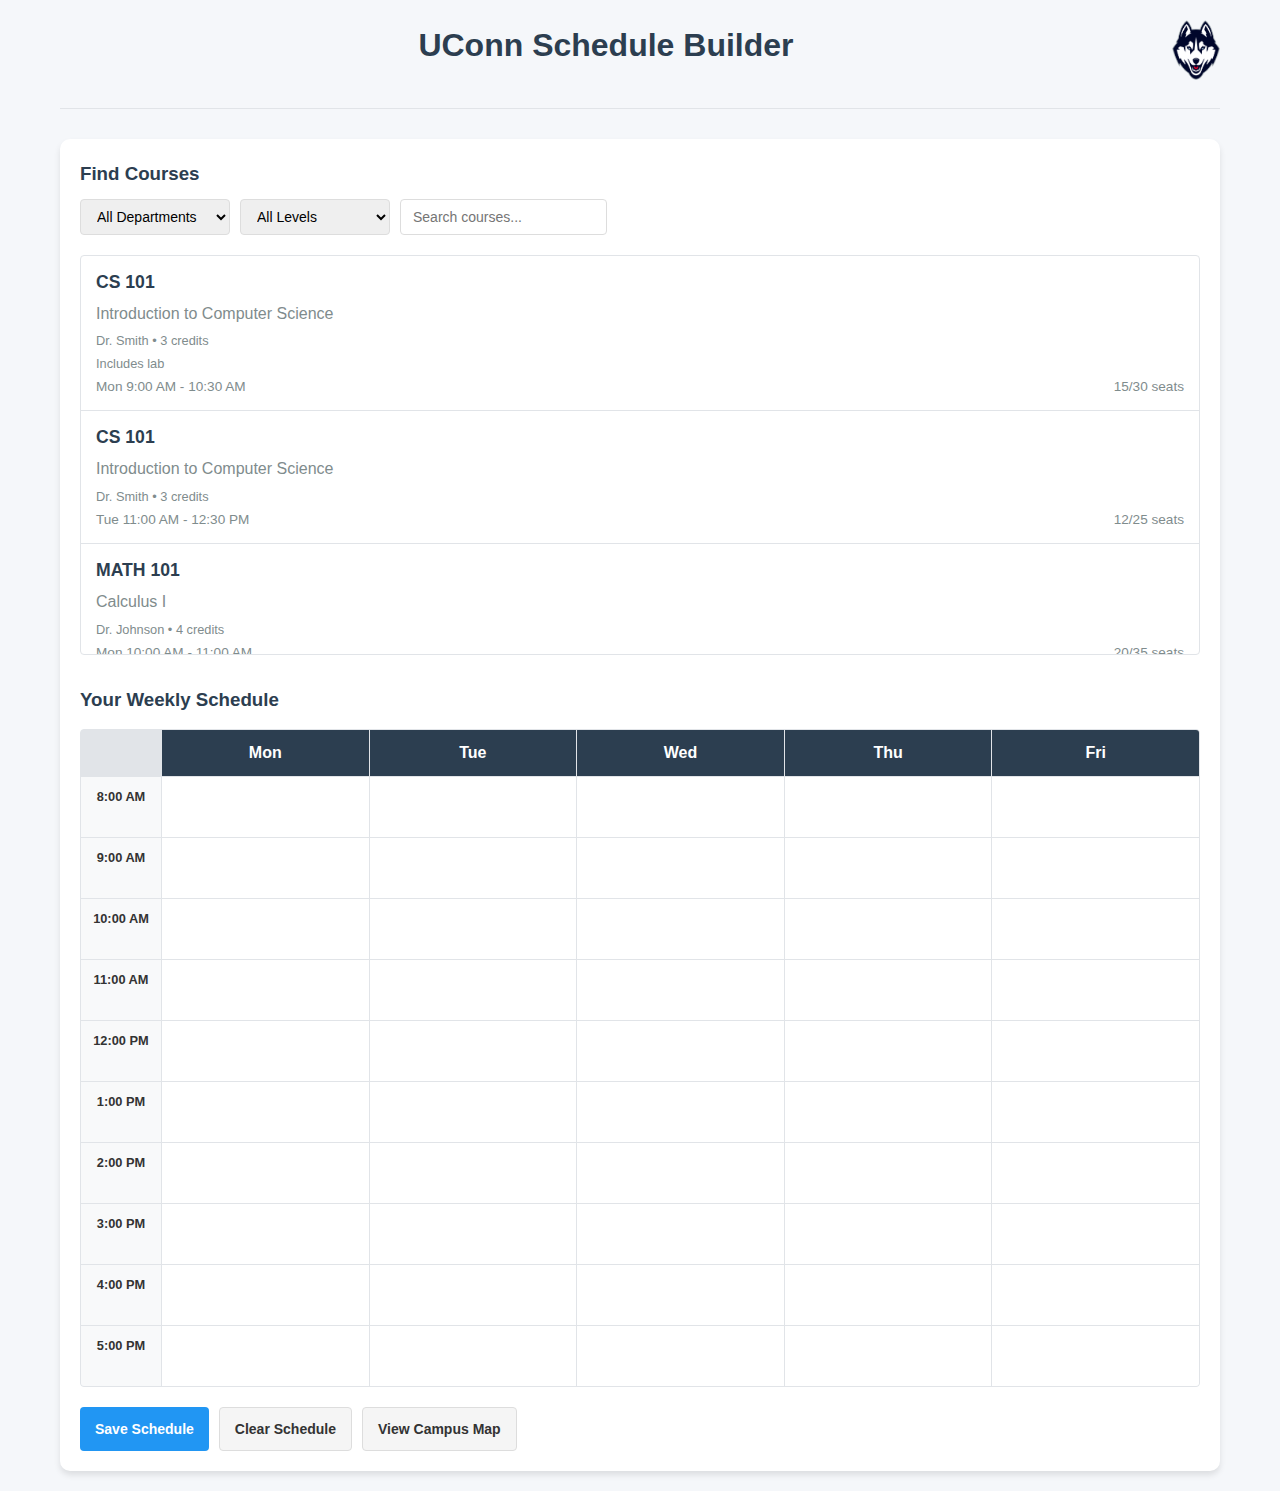
<file: index.html>
<!DOCTYPE html>
<html lang="en">
<head>
    <meta charset="UTF-8">
    <meta name="viewport" content="width=device-width, initial-scale=1.0">
    <title>University Schedule Builder</title>
    <link rel="stylesheet" href="./css/styles.css">
</head>
<body>
    <div class="container">
        <header>
            <div class="header-content">
                <div class="header-text">
                    <h1>UConn Schedule Builder</h1>
                </div>
                <div class="logo-container">
                    <img src="images/uconn-husky-logo.png" alt="UConn Husky Logo" class="uconn-logo">
                </div>
            </div>
        </header>
        
        <div class="app-container">
            <div class="schedule-builder">
                <div class="filter-section">
                    <h3>Find Courses</h3>
                    <div class="filter-options">
                        <select id="department">
                            <option value="">All Departments</option>
                        </select>
                        <select id="level">
                            <option value="">All Levels</option>
                            <option value="1000">1000 Level</option>
                            <option value="2000">2000 Level</option>
                            <option value="3000">3000 Level</option>
                            <option value="4000">4000 Level</option>
                        </select>
                        <input type="text" id="search" placeholder="Search courses...">
                    </div>
                </div>
                
                <div class="course-list" id="courseList">
                    <div class="loading">
                        <p>Loading courses...</p>
                    </div>
                </div>
                
                <div class="schedule-display">
                    <h3>Your Weekly Schedule</h3>
                    <div class="schedule-grid" id="scheduleGrid">
                        <!-- Schedule grid will be populated by JavaScript -->
                    </div>
                </div>
                
                <div class="action-buttons">
                    <button class="btn-primary" id="saveSchedule">Save Schedule</button>
                    <button class="btn-secondary" id="clearSchedule">Clear Schedule</button>
                    <a href="map.html" class="btn-secondary">View Campus Map</a>
                </div>
            </div>
        </div>
    </div>

    <script src="js/courses.js"></script>
    <script src="js/schedule.js"></script>
    <script src="js/app.js"></script>
</body>
</html>
</file>
<file: css/styles.css>
* {
    margin: 0;
    padding: 0;
    box-sizing: border-box;
    font-family: 'Segoe UI', Tahoma, Geneva, Verdana, sans-serif;
}

body {
    background-color: #f5f7fa;
    color: #333;
    line-height: 1.6;
}

.container {
    max-width: 1200px;
    margin: 0 auto;
    padding: 20px;
}

header {
    margin-bottom: 30px;
    padding-bottom: 20px;
    border-bottom: 1px solid #e1e4e8;
}

.header-content {
    display: flex;
    justify-content: space-between;
    align-items: flex-start;
    gap: 20px;
}

.header-text {
    flex: 1;
    text-align: center;
}

.logo-container {
    flex-shrink: 0;
}

.uconn-logo {
    height: 60px;
    width: auto;
    max-width: 120px;
    object-fit: contain;
}

h1 {
    color: #2c3e50;
    margin-bottom: 10px;
}

.subtitle {
    color: #7f8c8d;
    font-size: 1.1rem;
}

.back-button {
    display: inline-block;
    margin-top: 15px;
    text-decoration: none;
}

.app-container {
    display: flex;
    gap: 20px;
}

.schedule-builder {
    flex: 1;
    background: white;
    border-radius: 10px;
    box-shadow: 0 4px 6px rgba(0, 0, 0, 0.1);
    padding: 20px;
}

.filter-section {
    margin-bottom: 20px;
}

.filter-section h3 {
    margin-bottom: 10px;
    color: #2c3e50;
}

.filter-options {
    display: flex;
    gap: 10px;
    margin-bottom: 15px;
    flex-wrap: wrap;
}

select, input {
    padding: 8px 12px;
    border: 1px solid #ddd;
    border-radius: 4px;
    font-size: 14px;
    min-width: 150px;
}

.course-list {
    max-height: 400px;
    overflow-y: auto;
    border: 1px solid #e1e4e8;
    border-radius: 4px;
    margin-bottom: 20px;
}

.course-item {
    padding: 12px 15px;
    border-bottom: 1px solid #e1e4e8;
    cursor: pointer;
    transition: background-color 0.2s;
}

.course-item:hover {
    background-color: #f8f9fa;
}

.course-item.selected {
    background-color: #e3f2fd;
    border-left: 4px solid #2196f3;
}

.course-code {
    font-weight: bold;
    color: #2c3e50;
    font-size: 1.1rem;
}

.course-name {
    color: #7f8c8d;
    margin: 5px 0;
}

.course-details {
    display: flex;
    justify-content: space-between;
    font-size: 0.85rem;
    color: #7f8c8d;
}

.course-meta {
    font-size: 0.8rem;
    color: #7f8c8d;
    margin: 2px 0;
}

.schedule-display {
    margin-top: 30px;
}

.schedule-display h3 {
    margin-bottom: 15px;
    color: #2c3e50;
}

.schedule-grid {
    display: grid;
    grid-template-columns: 80px repeat(5, 1fr);
    gap: 1px;
    background-color: #e1e4e8;
    border: 1px solid #e1e4e8;
    border-radius: 4px;
    overflow: hidden;
}

.time-slot {
    background-color: #f8f9fa;
    padding: 10px;
    text-align: center;
    font-weight: bold;
    font-size: 0.8rem;
}

.day-header {
    background-color: #2c3e50;
    color: white;
    padding: 10px;
    text-align: center;
    font-weight: bold;
}

.schedule-cell {
    background-color: white;
    min-height: 60px;
    padding: 5px;
    position: relative;
}

.class-event {
    background-color: #4CAF50;
    color: white;
    border-radius: 4px;
    padding: 5px;
    font-size: 0.75rem;
    margin-bottom: 2px;
    cursor: pointer;
    overflow: hidden;
    text-overflow: ellipsis;
}

.class-event:hover {
    opacity: 0.9;
}

.class-event.lecture {
    background-color: #4CAF50;
}

.class-event.lab {
    background-color: #FF9800;
}

.class-event.discussion {
    background-color: #2196F3;
}

.action-buttons {
    display: flex;
    gap: 10px;
    margin-top: 20px;
    flex-wrap: wrap;
}

button, .btn-primary, .btn-secondary {
    padding: 10px 15px;
    border: none;
    border-radius: 4px;
    cursor: pointer;
    font-weight: bold;
    transition: background-color 0.2s;
    text-decoration: none;
    display: inline-block;
    text-align: center;
    font-size: 14px;
}

.btn-primary {
    background-color: #2196f3;
    color: white;
}

.btn-primary:hover {
    background-color: #0b7dda;
}

.btn-secondary {
    background-color: #f5f5f5;
    color: #333;
    border: 1px solid #ddd;
}

.btn-secondary:hover {
    background-color: #e0e0e0;
}

.map-page-container {
    display: grid;
    grid-template-columns: 300px 1fr;
    gap: 20px;
}

.map-controls {
    background: white;
    border-radius: 10px;
    box-shadow: 0 4px 6px rgba(0, 0, 0, 0.1);
    padding: 20px;
    overflow-y: auto;
}

.map-container-full {
    background: white;
    border-radius: 10px;
    box-shadow: 0 4px 6px rgba(0, 0, 0, 0.1);
    overflow: hidden;
}

.loading, .no-courses {
    text-align: center;
    padding: 40px 20px;
    color: #7f8c8d;
}

.loading p, .no-courses p {
    margin-bottom: 10px;
}

.loading::after {
    content: '';
    display: inline-block;
    width: 20px;
    height: 20px;
    border: 2px solid #f3f3f3;
    border-top: 2px solid #2196f3;
    border-radius: 50%;
    animation: spin 1s linear infinite;
    margin-left: 10px;
}

@keyframes spin {
    0% { transform: rotate(0deg); }
    100% { transform: rotate(360deg); }
}

@media (max-width: 768px) {
    .header-content {
        flex-direction: column;
        align-items: center;
        text-align: center;
    }
    
    .logo-container {
        order: -1;
        margin-bottom: 10px;
    }
    
    .uconn-logo {
        height: 50px;
        max-width: 100px;
    }
    
    .app-container {
        flex-direction: column;
    }
    
    .map-page-container {
        grid-template-columns: 1fr;
    }
    
    .map-container-full {
        height: 400px;
    }
    
    #map {
        height: 400px;
    }
    
    .schedule-grid {
        grid-template-columns: 60px repeat(5, 1fr);
        font-size: 0.7rem;
    }
    
    .time-slot, .day-header {
        padding: 5px;
    }
    
    .action-buttons {
        flex-direction: column;
    }
    
    .filter-options {
        flex-direction: column;
    }
    
    select, input {
        min-width: 100%;
    }
}
</file>
